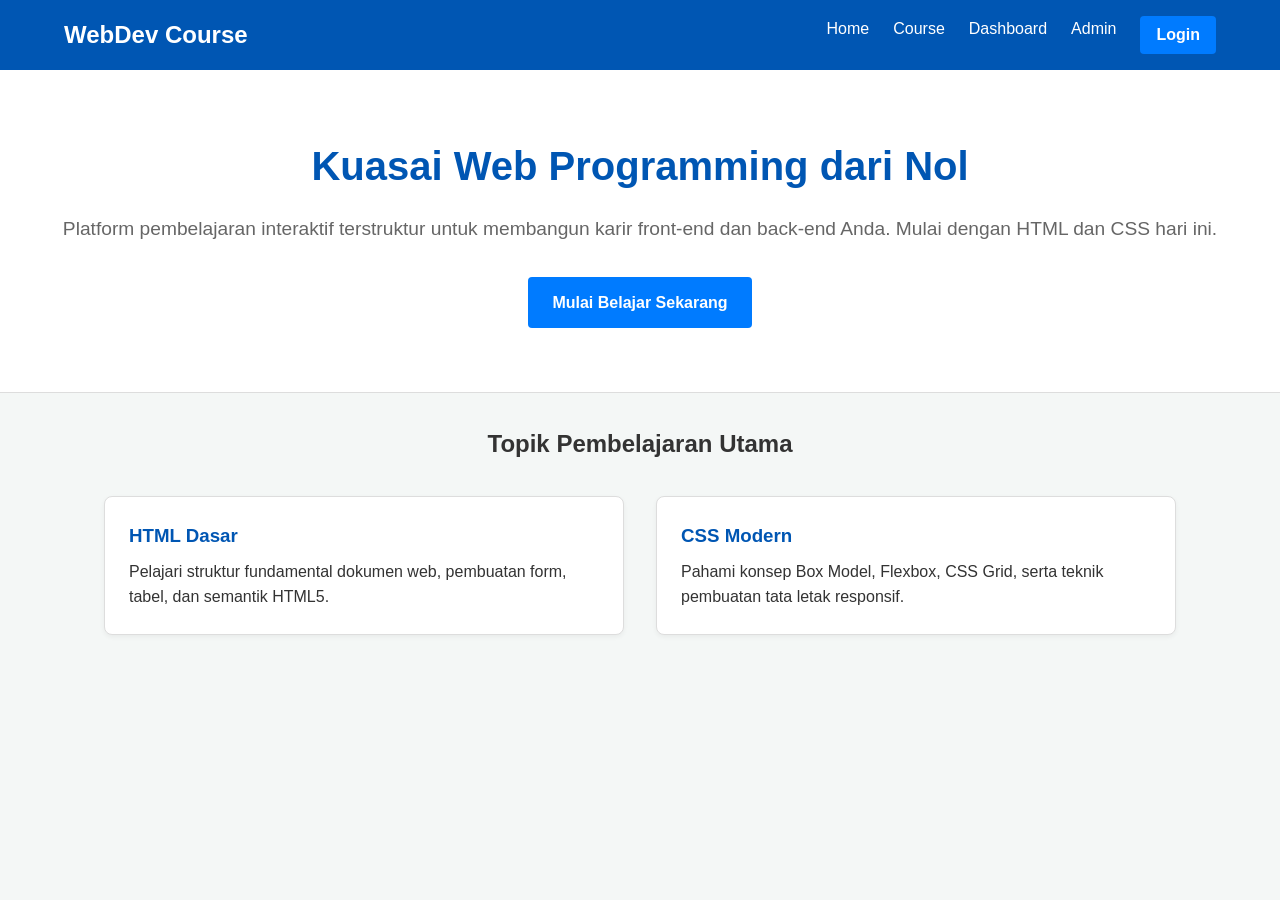
<file: Website-Course/index.html>
<!DOCTYPE html>
<html lang="id">
<head>
    <meta charset="UTF-8">
    <meta name="viewport" content="width=device-width, initial-scale=1.0">
    <title>WebDev Course - Belajar Pemrograman Web</title>
    <link rel="stylesheet" href="style.css">
</head>
<body>
    <header>
        <div class="logo">WebDev Course</div>
        <nav>
            <ul>
                <li><a href="index.html">Home</a></li>
                <li><a href="course.html">Course</a></li>
                <li><a href="dashboard.html">Dashboard</a></li>
                <li><a href="admin.html">Admin</a></li>
                <li><a href="#" class="btn" style="padding: 0.4rem 1rem;">Login</a></li>
            </ul>
        </nav>
    </header>

    <section class="hero">
        <h1>Kuasai Web Programming dari Nol</h1>
        <p>Platform pembelajaran interaktif terstruktur untuk membangun karir front-end dan back-end Anda. Mulai dengan HTML dan CSS hari ini.</p>
        <a href="course.html" class="btn">Mulai Belajar Sekarang</a>
    </section>

    <div class="container">
        <h2 style="text-align: center; margin-bottom: 2rem;">Topik Pembelajaran Utama</h2>
        <div class="grid-layout">
            <div class="card">
                <h3>HTML Dasar</h3>
                <p>Pelajari struktur fundamental dokumen web, pembuatan form, tabel, dan semantik HTML5.</p>
            </div>
            <div class="card">
                <h3>CSS Modern</h3>
                <p>Pahami konsep Box Model, Flexbox, CSS Grid, serta teknik pembuatan tata letak responsif.</p>
            </div>
        </div>
    </div>
</body>
</html>
</file>
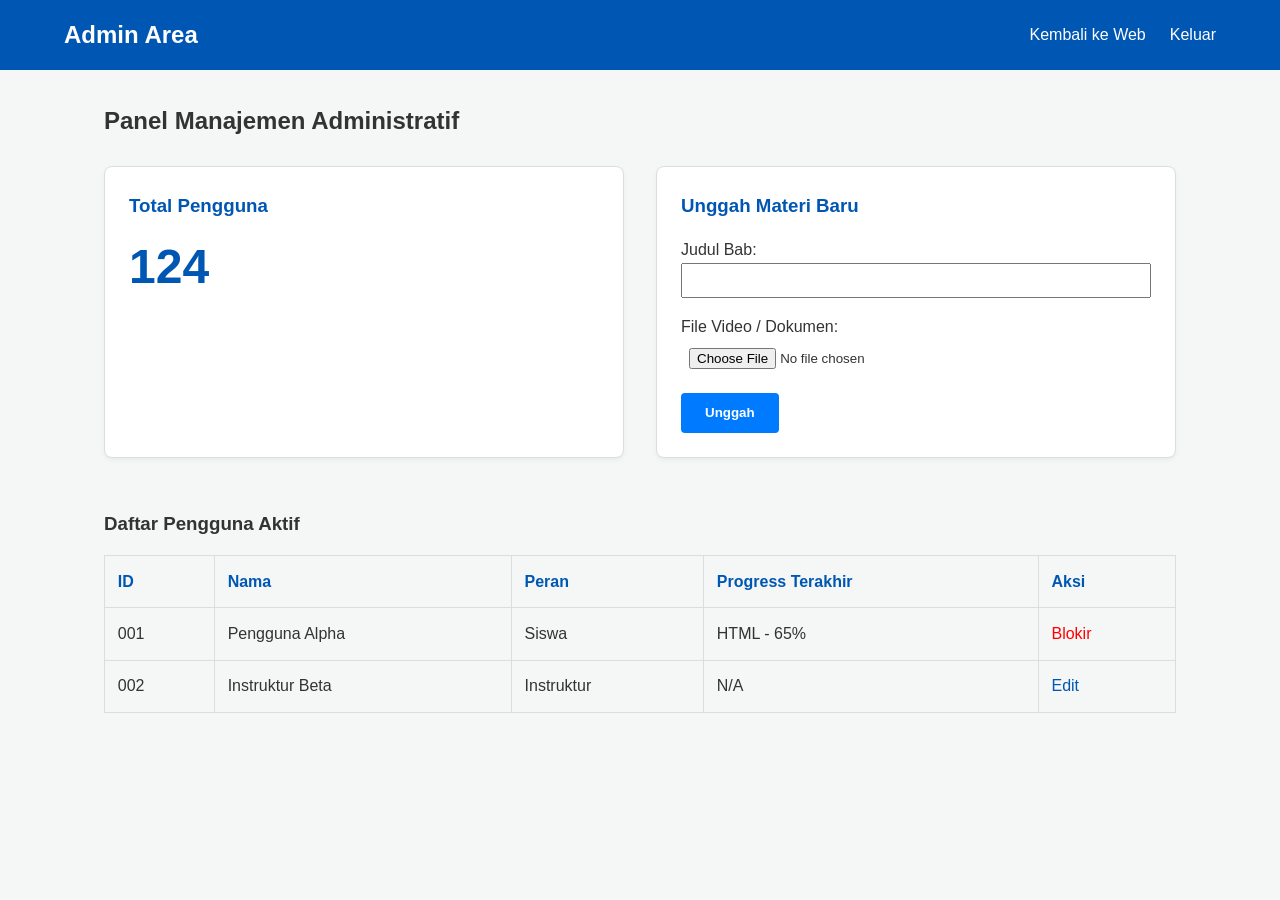
<file: Website-Course/admin.html>
<!DOCTYPE html>
<html lang="id">
<head>
    <meta charset="UTF-8">
    <meta name="viewport" content="width=device-width, initial-scale=1.0">
    <title>Admin Panel - WebDev Course</title>
    <link rel="stylesheet" href="style.css">
</head>
<body>
    <header>
        <div class="logo">Admin Area</div>
        <nav>
            <ul>
                <li><a href="index.html">Kembali ke Web</a></li>
                <li><a href="#">Keluar</a></li>
            </ul>
        </nav>
    </header>

    <div class="container">
        <h2>Panel Manajemen Administratif</h2>
        <br>
        <div class="grid-layout">
            <div class="card">
                <h3>Total Pengguna</h3>
                <h1 style="color: var(--primary-blue); font-size: 3rem;">124</h1>
            </div>
            <div class="card">
                <h3>Unggah Materi Baru</h3>
                <form action="#" method="POST" style="margin-top: 1rem;">
                    <div style="margin-bottom: 1rem;">
                        <label>Judul Bab:</label><br>
                        <input type="text" style="width: 100%; padding: 0.5rem;" required>
                    </div>
                    <div style="margin-bottom: 1rem;">
                        <label>File Video / Dokumen:</label><br>
                        <input type="file" style="width: 100%; padding: 0.5rem;">
                    </div>
                    <button type="submit" class="btn">Unggah</button>
                </form>
            </div>
        </div>

        <br><br>
        <h3>Daftar Pengguna Aktif</h3>
        <table>
            <thead>
                <tr>
                    <th>ID</th>
                    <th>Nama</th>
                    <th>Peran</th>
                    <th>Progress Terakhir</th>
                    <th>Aksi</th>
                </tr>
            </thead>
            <tbody>
                <tr>
                    <td>001</td>
                    <td>Pengguna Alpha</td>
                    <td>Siswa</td>
                    <td>HTML - 65%</td>
                    <td><a href="#" style="color: red;">Blokir</a></td>
                </tr>
                <tr>
                    <td>002</td>
                    <td>Instruktur Beta</td>
                    <td>Instruktur</td>
                    <td>N/A</td>
                    <td><a href="#" style="color: var(--primary-blue);">Edit</a></td>
                </tr>
            </tbody>
        </table>
    </div>
</body>
</html>
</file>
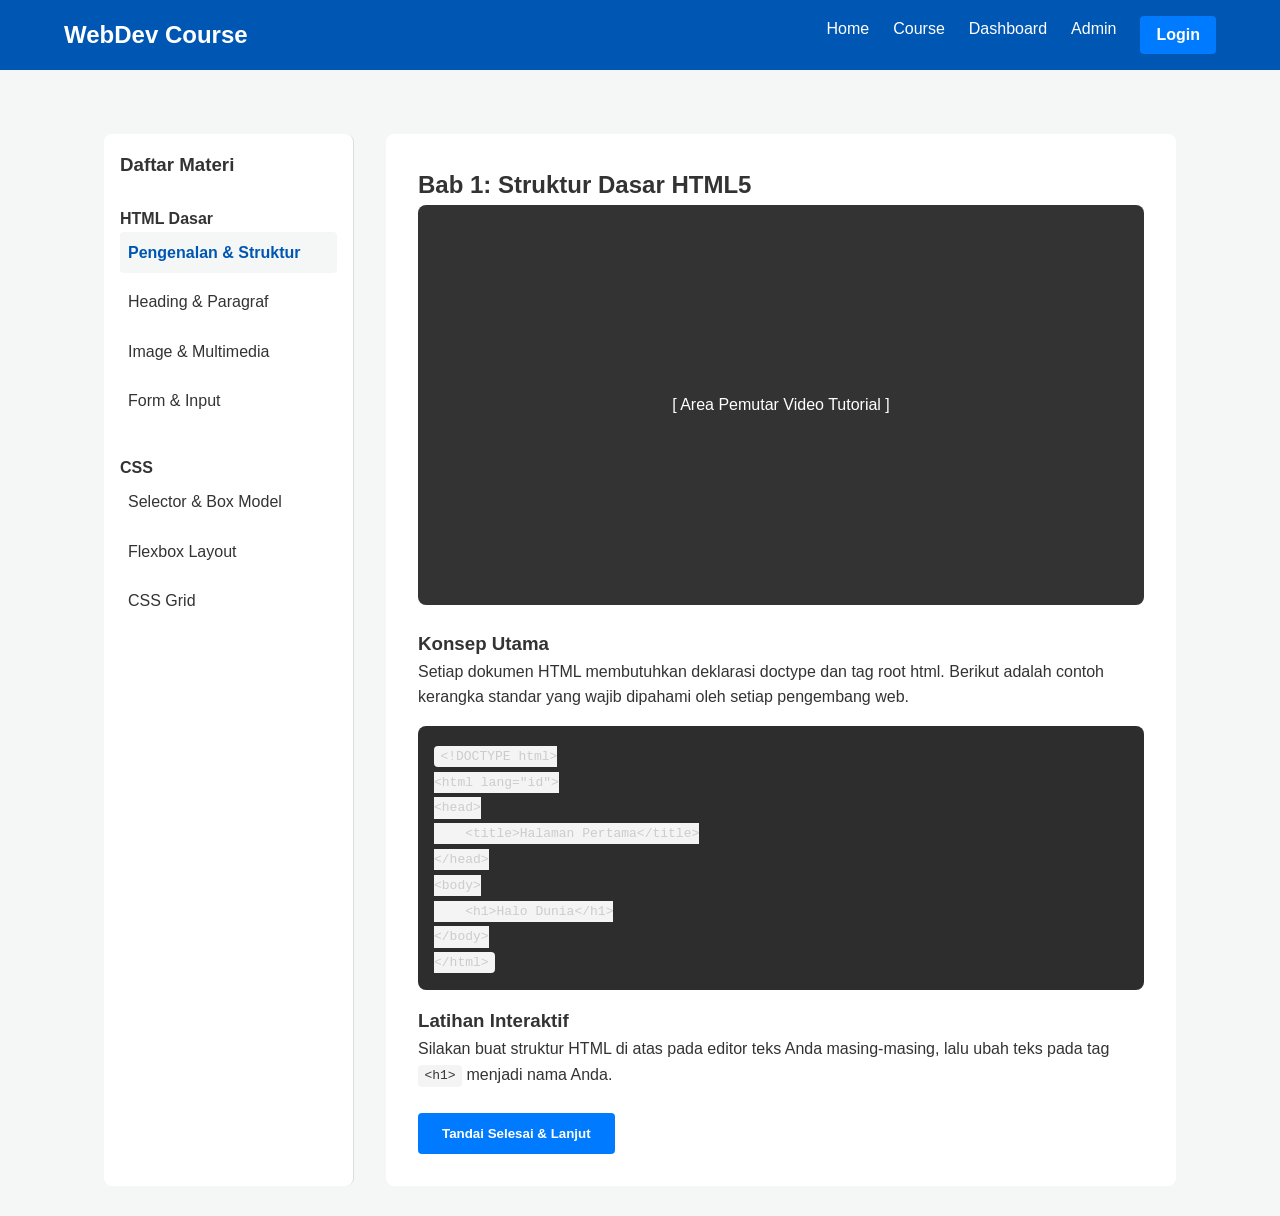
<file: Website-Course/course.html>
<!DOCTYPE html>
<html lang="id">
<head>
    <meta charset="UTF-8">
    <meta name="viewport" content="width=device-width, initial-scale=1.0">
    <title>Materi Course - WebDev Course</title>
    <link rel="stylesheet" href="style.css">
</head>
<body>
    <header>
        <div class="logo">WebDev Course</div>
        <nav>
            <ul>
                <li><a href="index.html">Home</a></li>
                <li><a href="course.html">Course</a></li>
                <li><a href="dashboard.html">Dashboard</a></li>
                <li><a href="admin.html">Admin</a></li>
                <li><a href="#" class="btn" style="padding: 0.4rem 1rem;">Login</a></li>
            </ul>
        </nav>
    </header>

    <div class="container course-wrapper">
        <aside class="sidebar">
            <h3>Daftar Materi</h3>
            <br>
            <h4>HTML Dasar</h4>
            <ul>
                <li><a href="#" class="active">Pengenalan & Struktur</a></li>
                <li><a href="hnp.html">Heading & Paragraf</a></li>
                <li><a href="#">Image & Multimedia</a></li>
                <li><a href="#">Form & Input</a></li>
            </ul>
            <br>
            <h4>CSS</h4>
            <ul>
                <li><a href="#">Selector & Box Model</a></li>
                <li><a href="#">Flexbox Layout</a></li>
                <li><a href="#">CSS Grid</a></li>
            </ul>
        </aside>

        <main class="content">
            <h2>Bab 1: Struktur Dasar HTML5</h2>
            <div class="video-placeholder">
                [ Area Pemutar Video Tutorial ]
            </div>
            
            <h3>Konsep Utama</h3>
            <p>Setiap dokumen HTML membutuhkan deklarasi doctype dan tag root html. Berikut adalah contoh kerangka standar yang wajib dipahami oleh setiap pengembang web.</p>
            
            <pre><code>&lt;!DOCTYPE html&gt;
&lt;html lang="id"&gt;
&lt;head&gt;
    &lt;title&gt;Halaman Pertama&lt;/title&gt;
&lt;/head&gt;
&lt;body&gt;
    &lt;h1&gt;Halo Dunia&lt;/h1&gt;
&lt;/body&gt;
&lt;/html&gt;</code></pre>

            <h3>Latihan Interaktif</h3>
            <p>Silakan buat struktur HTML di atas pada editor teks Anda masing-masing, lalu ubah teks pada tag <code>&lt;h1&gt;</code> menjadi nama Anda.</p>
            <br>
            <button class="btn">Tandai Selesai & Lanjut</button>
        </main>
    </div>
</body>
</html>
</file>
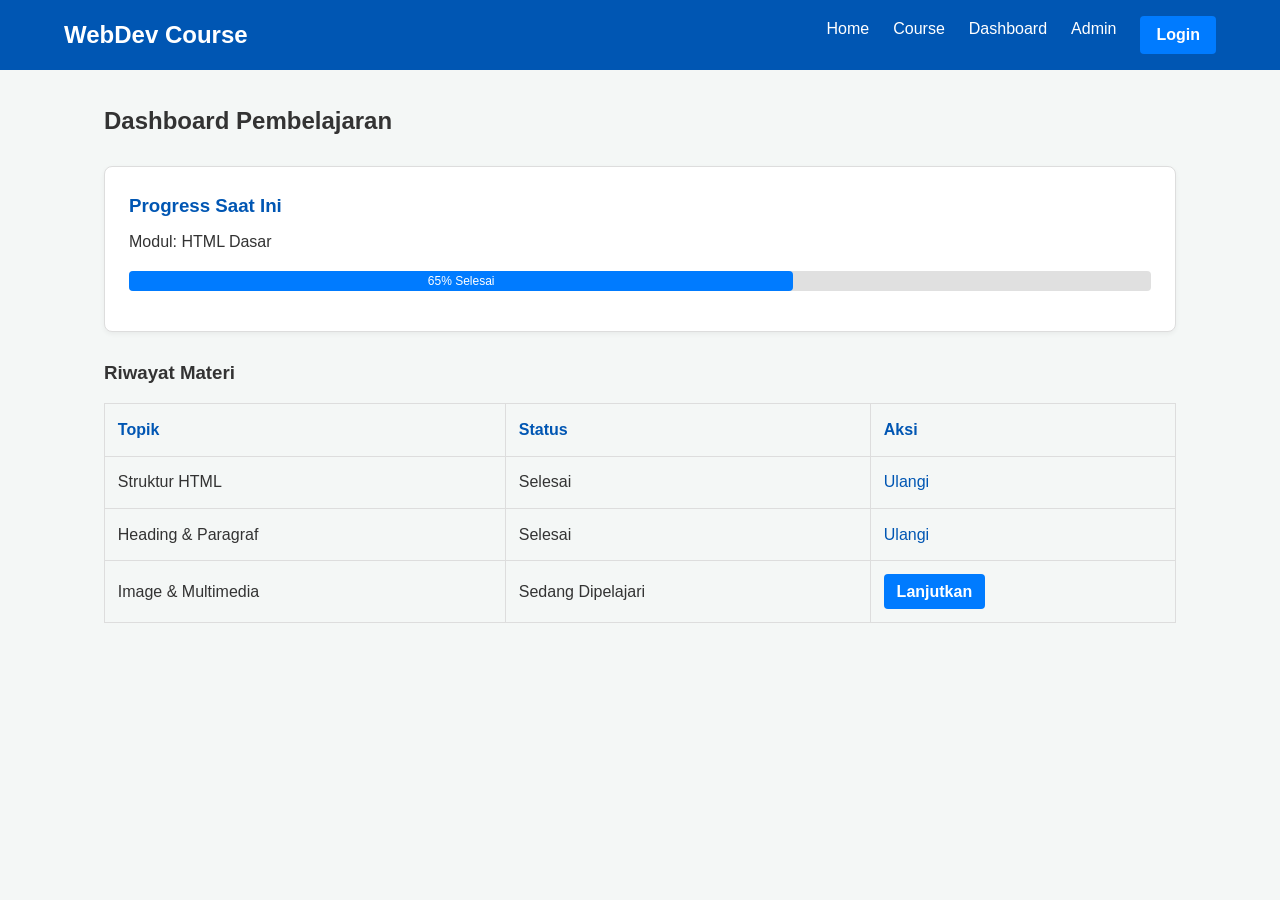
<file: Website-Course/dashboard.html>
<!DOCTYPE html>
<html lang="id">
<head>
    <meta charset="UTF-8">
    <meta name="viewport" content="width=device-width, initial-scale=1.0">
    <title>Dashboard Siswa - WebDev Course</title>
    <link rel="stylesheet" href="style.css">
</head>
<body>
    <header>
        <div class="logo">WebDev Course</div>
        <nav>
            <ul>
                <li><a href="index.html">Home</a></li>
                <li><a href="course.html">Course</a></li>
                <li><a href="dashboard.html">Dashboard</a></li>
                <li><a href="admin.html">Admin</a></li>
                <li><a href="#" class="btn" style="padding: 0.4rem 1rem;">Login</a></li>
            </ul>
        </nav>
    </header>

    <div class="container">
        <h2>Dashboard Pembelajaran</h2>
        <br>
        <div class="card">
            <h3>Progress Saat Ini</h3>
            <p>Modul: HTML Dasar</p>
            <div class="progress-container">
                <div class="progress-bar" style="width: 65%;">65% Selesai</div>
            </div>
        </div>

        <br>
        <h3>Riwayat Materi</h3>
        <table>
            <thead>
                <tr>
                    <th>Topik</th>
                    <th>Status</th>
                    <th>Aksi</th>
                </tr>
            </thead>
            <tbody>
                <tr>
                    <td>Struktur HTML</td>
                    <td>Selesai</td>
                    <td><a href="course.html" style="color: var(--primary-blue);">Ulangi</a></td>
                </tr>
                <tr>
                    <td>Heading & Paragraf</td>
                    <td>Selesai</td>
                    <td><a href="course.html" style="color: var(--primary-blue);">Ulangi</a></td>
                </tr>
                <tr>
                    <td>Image & Multimedia</td>
                    <td>Sedang Dipelajari</td>
                    <td><a href="course.html" class="btn" style="padding: 0.3rem 0.8rem;">Lanjutkan</a></td>
                </tr>
            </tbody>
        </table>
    </div>
</body>
</html>
</file>
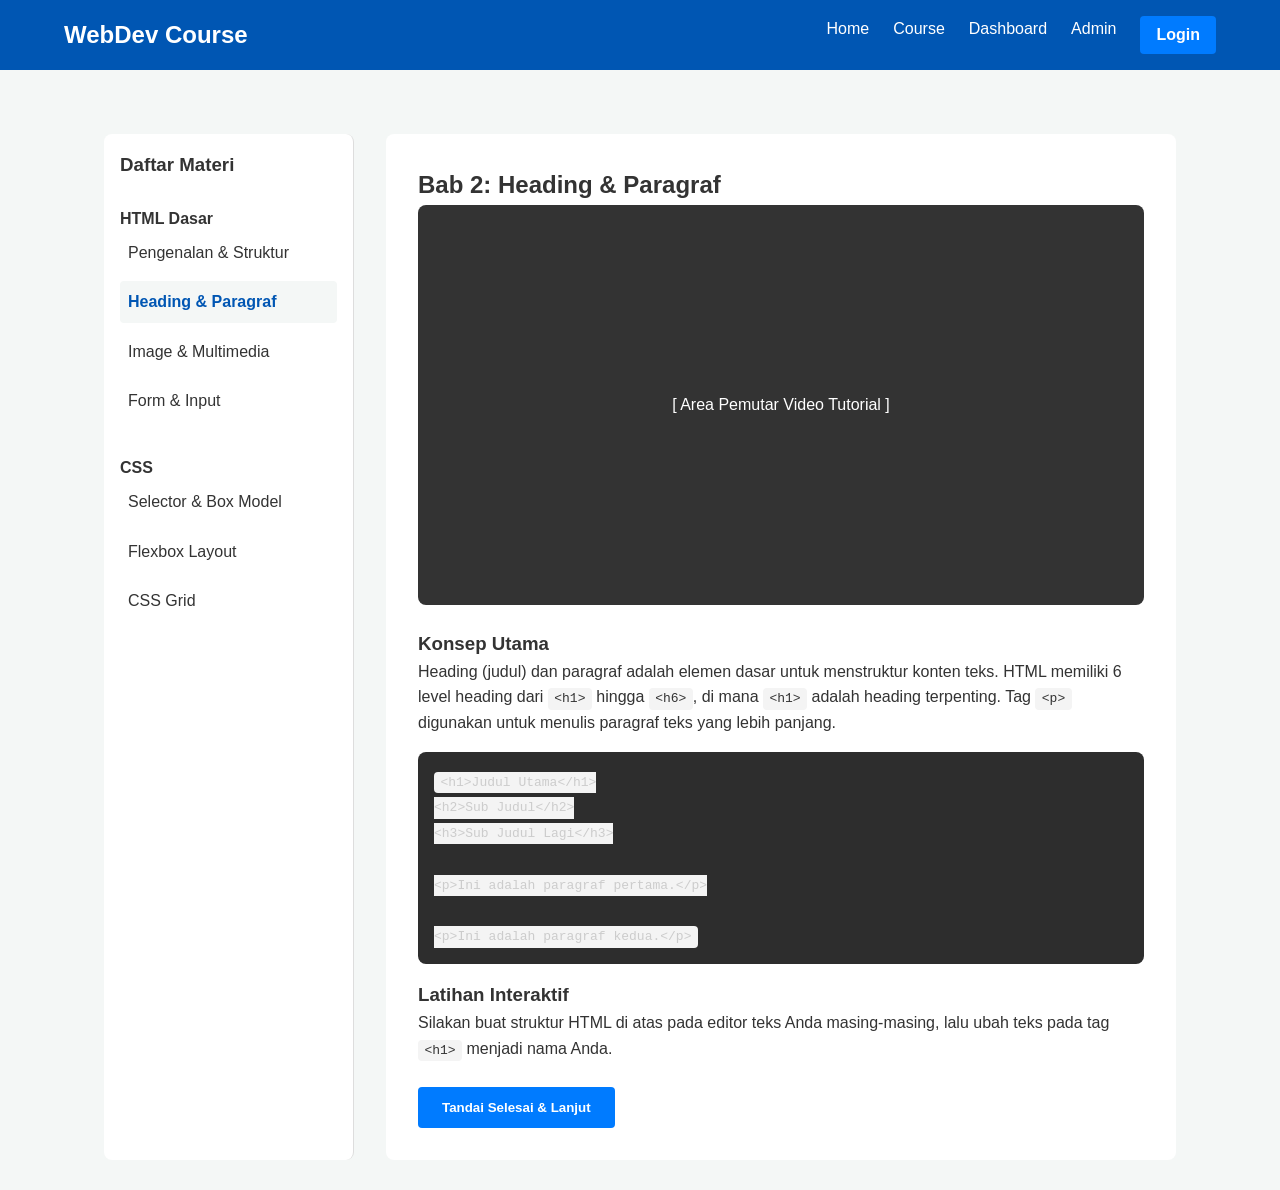
<file: Website-Course/hnp.html>
<!DOCTYPE html>
<html lang="id">
<head>
    <meta charset="UTF-8">
    <meta name="viewport" content="width=device-width, initial-scale=1.0">
    <title>Materi Course - WebDev Course</title>
    <link rel="stylesheet" href="style.css">
</head>
<body>
    <header>
        <div class="logo">WebDev Course</div>
        <nav>
            <ul>
                <li><a href="index.html">Home</a></li>
                <li><a href="course.html">Course</a></li>
                <li><a href="dashboard.html">Dashboard</a></li>
                <li><a href="admin.html">Admin</a></li>
                <li><a href="#" class="btn" style="padding: 0.4rem 1rem;">Login</a></li>
            </ul>
        </nav>
    </header>

    <div class="container course-wrapper">
        <aside class="sidebar">
            <h3>Daftar Materi</h3>
            <br>
            <h4>HTML Dasar</h4>
            <ul>
                <li><a href="course.html">Pengenalan & Struktur</a></li>
                <li><a href="hnp.html" class="active">Heading & Paragraf</a></li>
                <li><a href="#">Image & Multimedia</a></li>
                <li><a href="#">Form & Input</a></li>
            </ul>
            <br>
            <h4>CSS</h4>
            <ul>
                <li><a href="#">Selector & Box Model</a></li>
                <li><a href="#">Flexbox Layout</a></li>
                <li><a href="#">CSS Grid</a></li>
            </ul>
        </aside>

        <main class="content">
            <h2>Bab 2: Heading & Paragraf</h2>
            <div class="video-placeholder">
                [ Area Pemutar Video Tutorial ]
            </div>
            
            <h3>Konsep Utama</h3>
            <p>Heading (judul) dan paragraf adalah elemen dasar untuk menstruktur konten teks. HTML memiliki 6 level heading dari <code>&lt;h1&gt;</code> hingga <code>&lt;h6&gt;</code>, di mana <code>&lt;h1&gt;</code> adalah heading terpenting. Tag <code>&lt;p&gt;</code> digunakan untuk menulis paragraf teks yang lebih panjang.</p>
            
            <pre><code>&lt;h1&gt;Judul Utama&lt;/h1&gt;
&lt;h2&gt;Sub Judul&lt;/h2&gt;
&lt;h3&gt;Sub Judul Lagi&lt;/h3&gt;

&lt;p&gt;Ini adalah paragraf pertama.&lt;/p&gt;

&lt;p&gt;Ini adalah paragraf kedua.&lt;/p&gt;</code></pre>

            <h3>Latihan Interaktif</h3>
            <p>Silakan buat struktur HTML di atas pada editor teks Anda masing-masing, lalu ubah teks pada tag <code>&lt;h1&gt;</code> menjadi nama Anda.</p>
            <br>
            <button class="btn">Tandai Selesai & Lanjut</button>
        </main>
    </div>
</body>
</html>
</file>
<file: Website-Course/style.css>
/* style.css */
:root {
  --primary-blue: #0056b3;
  --secondary-blue: #007bff;
  --white: #ffffff;
  --light-gray: #f4f7f6;
  --dark-text: #333333;
  --border-color: #dddddd;
}

* {
  margin: 0;
  padding: 0;
  box-sizing: border-box;
  font-family: 'Segoe UI', Tahoma, Geneva, Verdana, sans-serif;
}

body {
  background-color: var(--light-gray);
  color: var(--dark-text);
  line-height: 1.6;
}

a {
  text-decoration: none;
  color: inherit;
}

/* Navigation */
header {
  background-color: var(--primary-blue);
  color: var(--white);
  padding: 1rem 5%;
  display: flex;
  justify-content: space-between;
  align-items: center;
}

header .logo {
  font-size: 1.5rem;
  font-weight: bold;
}

nav ul {
  list-style: none;
  display: flex;
  gap: 1.5rem;
}

nav ul li a {
  color: var(--white);
  font-weight: 500;
  transition: opacity 0.3s;
}

nav ul li a:hover {
  opacity: 0.8;
}

/* Container & Layouts */
.container {
  max-width: 1200px;
  margin: 0 auto;
  padding: 2rem 5%;
}

.grid-layout {
  display: grid;
  grid-template-columns: repeat(auto-fit, minmax(300px, 1fr));
  gap: 2rem;
}

/* Hero Section */
.hero {
  background-color: var(--white);
  text-align: center;
  padding: 4rem 2rem;
  border-bottom: 1px solid var(--border-color);
}

.hero h1 {
  font-size: 2.5rem;
  color: var(--primary-blue);
  margin-bottom: 1rem;
}

.hero p {
  font-size: 1.2rem;
  margin-bottom: 2rem;
  color: #666;
}

.btn {
  display: inline-block;
  background-color: var(--secondary-blue);
  color: var(--white);
  padding: 0.8rem 1.5rem;
  border-radius: 4px;
  font-weight: bold;
  border: none;
  cursor: pointer;
}

.btn:hover {
  background-color: var(--primary-blue);
}

/* Cards */
.card {
  background: var(--white);
  padding: 1.5rem;
  border-radius: 8px;
  box-shadow: 0 2px 5px rgba(0,0,0,0.05);
  border: 1px solid var(--border-color);
}

.card h3 {
  color: var(--primary-blue);
  margin-bottom: 0.5rem;
}

/* Course Layout */
.course-wrapper {
  display: flex;
  gap: 2rem;
  margin-top: 2rem;
}

.sidebar {
  width: 250px;
  background: var(--white);
  padding: 1rem;
  border-right: 1px solid var(--border-color);
  border-radius: 8px;
}

.sidebar ul {
  list-style: none;
}

.sidebar ul li {
  margin-bottom: 0.5rem;
}

.sidebar ul li a {
  display: block;
  padding: 0.5rem;
  border-radius: 4px;
}

.sidebar ul li a:hover, .sidebar ul li a.active {
  background-color: var(--light-gray);
  color: var(--primary-blue);
  font-weight: bold;
}

.content {
  flex: 1;
  background: var(--white);
  padding: 2rem;
  border-radius: 8px;
}

.video-placeholder {
  width: 100%;
  height: 400px;
  background-color: #333;
  color: white;
  display: flex;
  align-items: center;
  justify-content: center;
  margin-bottom: 1.5rem;
  border-radius: 8px;
}

code {
  background: #f4f4f4;
  padding: 0.2rem 0.4rem;
  border-radius: 4px;
  font-family: monospace;
}

pre {
  background: #2d2d2d;
  color: #ccc;
  padding: 1rem;
  border-radius: 8px;
  overflow-x: auto;
  margin: 1rem 0;
}

/* Progress Bar */
.progress-container {
  width: 100%;
  background-color: #e0e0e0;
  border-radius: 4px;
  margin: 1rem 0;
}

.progress-bar {
  height: 20px;
  background-color: var(--secondary-blue);
  border-radius: 4px;
  text-align: center;
  color: white;
  font-size: 12px;
  line-height: 20px;
}

/* Tables */
table {
  width: 100%;
  border-collapse: collapse;
  margin-top: 1rem;
}

table th, table td {
  border: 1px solid var(--border-color);
  padding: 0.8rem;
  text-align: left;
}

table th {
  background-color: var(--light-gray);
  color: var(--primary-blue);
}
</file>
